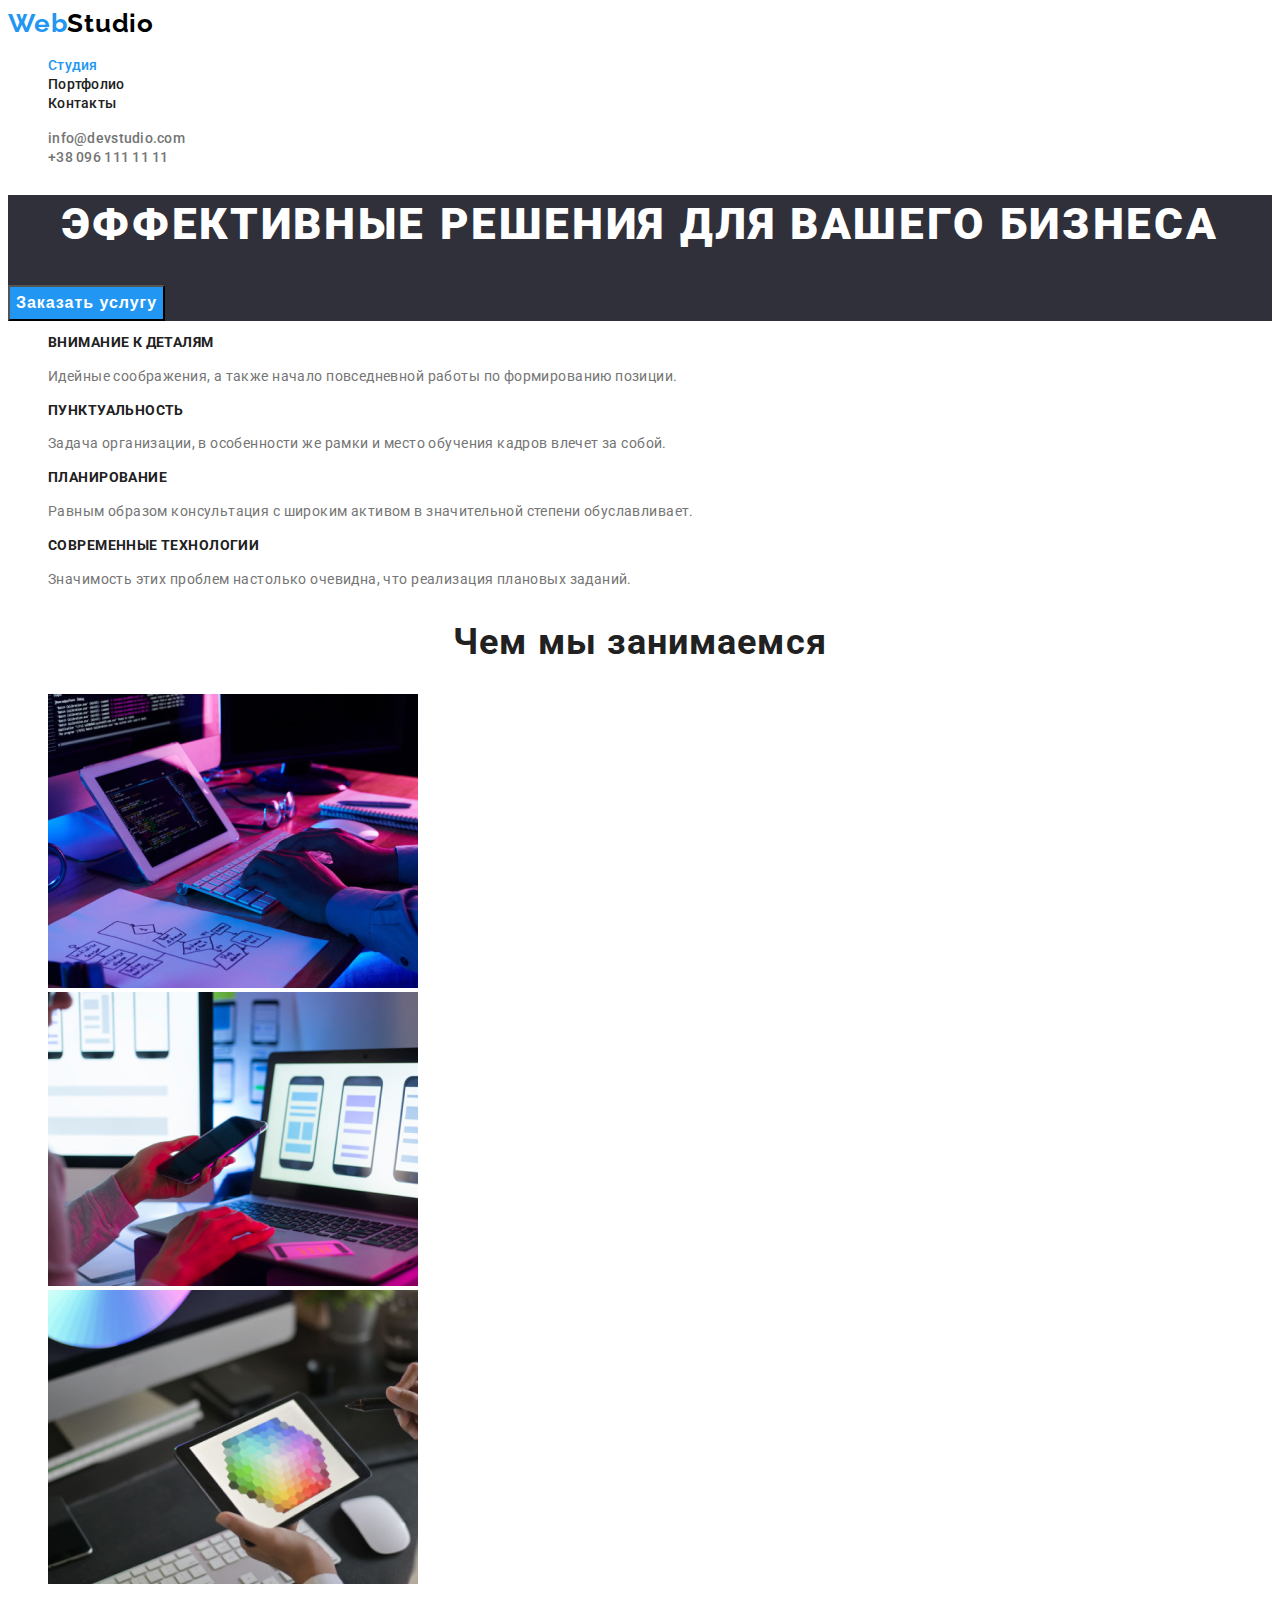
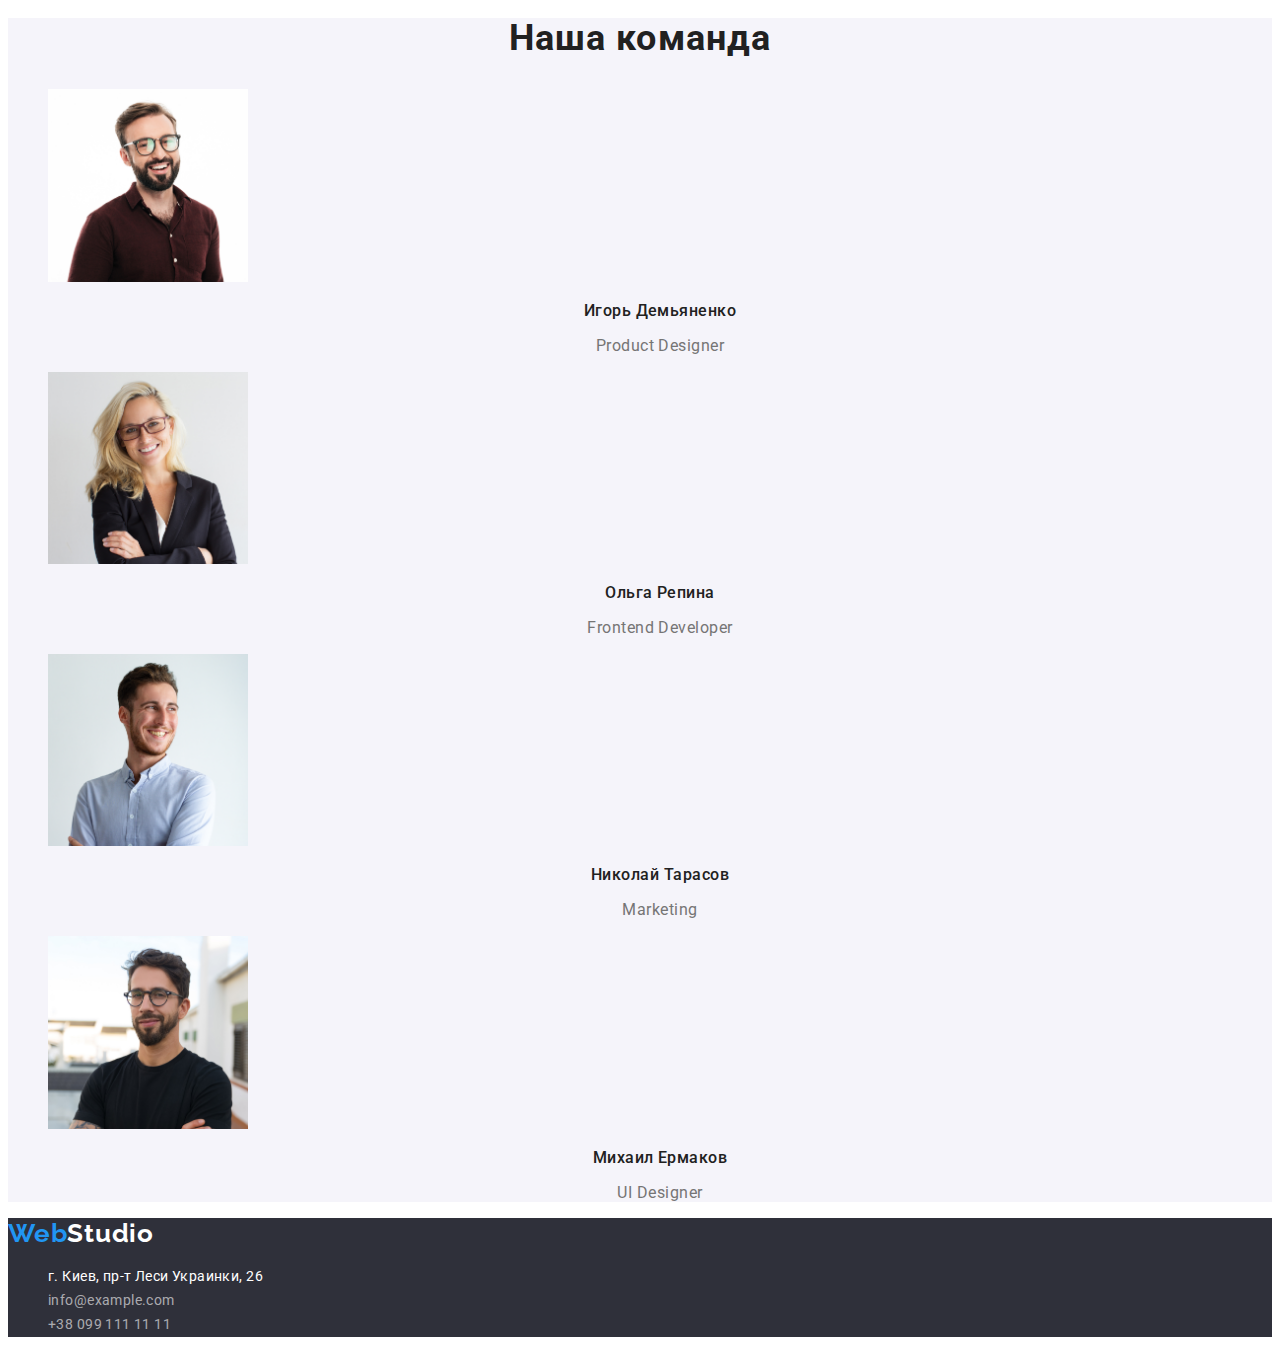
<file: homework2/index.html>
<!DOCTYPE html>
<html lang="en">
<head>
    <meta charset="UTF-8">
    <meta name="viewport" content="width=device-width, initial-scale=1.0">
    <link rel="stylesheet" href="./css/style.css">
    <link href="https://fonts.googleapis.com/css2?family=Raleway:wght@700&family=Roboto:wght@400;500;700;900&display=swap"
        rel="stylesheet">
    <title>homework1</title>
</head>
<body>
    <header>
    <nav>
        <a href="#" class="logo"><span class="logo-studio">Web</span>Studio</a>
        
        <ul class="site-nav">
         <li><a href="#" class="link current">Студия</a></li>
         <li><a href="portfolio.html" class="link">Портфолио</a></li>
         <li><a href="#" class="link">Контакты</a></li>
        </ul>
    </nav>
        <ul class="site-nav">
            <li><a href="#" class="link-nav">info@devstudio.com</a></li>
            <li><a href="#" class="link-nav">+38 096 111 11 11</a></li>
        </ul>
     
    </header>
    <main>
        <section class="hero">
            <h1>Эффективные решения для вашего бизнеса</h1>
            <button class="button" type="button">Заказать услугу</button>
            
        </section>

       
       <!-- section about -->
        <section class="section">
            <ul class="section-title">
                <li>
                    <h3>Внимание к деталям</h3>
                    <p>Идейные соображения, а также начало повседневной работы по формированию позиции.</p>
                </li>            

                <li>
                        <h3>Пунктуальность</h3>
                        <p>Задача организации, в особенности же рамки и место обучения кадров влечет за собой.</p> 
                </li>
            
            <li>
                    <h3>Планирование</h3>
                    <p>Равным образом консультация с широким активом в значительной степени обуславливает.</p>
            </li>

            <li>
                    <h3>Современные технологии</h3>
                    <p>Значимость этих проблем настолько очевидна, что реализация плановых заданий.</p>
            </li>
        </ul>
                
                
                
        </section>

        <section class="section-about">
            
                <h2>Чем мы занимаемся</h2>
            <ul>
                <li><img src="./images/img1.jpg" alt="img1" width="370"></li>
                <li><img src="./images/img2.jpg" alt="img2" width="370"></li>
                <li><img src="./images/img3.jpg" alt="img3" width="370"></li>
            </ul>
                
        </section>
        
        <section class="section-team">
            <h2 class="team-title">Наша команда</h2>
            
            <ul class="team-list">
                <li>
                    <img src="./images/igor1.jpg" alt="Игорь Демьяненко" width="200">
                    
                        <h3>Игорь Демьяненко</h3>
                        <p>Product Designer</p>
                    
                </li>
                
                
                
                <li>
                    <img src="./images/olga2.jpg" alt="Ольга Репина" width="200">
                        <h3>Ольга Репина</h3>
                        <p>Frontend Developer</p>
                </li>
                
                
                
                <li>
                    <img src="./images/nikolay3.jpg" alt="Николай Тарасов" width="200">
                        <h3>Николай Тарасов</h3>
                        <p>Marketing</p>
                </li>
                
                
                
                <li>
                    <img src="./images/michail4.jpg" alt="Михаил Ермаков" width="200">
                        <h3>Михаил Ермаков</h3>
                        <p>UI Designer</p>
                </li>
            </ul>    
            
        </section>
    </main>
    <footer class="footer">
        <a href="/" class="logo"><span class="logo-studio">Web</span><span class="studio">Studio</span></a>
        <address class="address">
            <ul>
                <li><a href="#" class="link">г. Киев, пр-т Леси Украинки, 26</a></li>
                <li><a href="#" class="address-link">info@example.com</a></li>
                <li><a href="#" class="address-link">+38 099 111 11 11</a></li>
            </ul>
        </address>
    </footer>

    
    
    
</body>
</html>
</file>
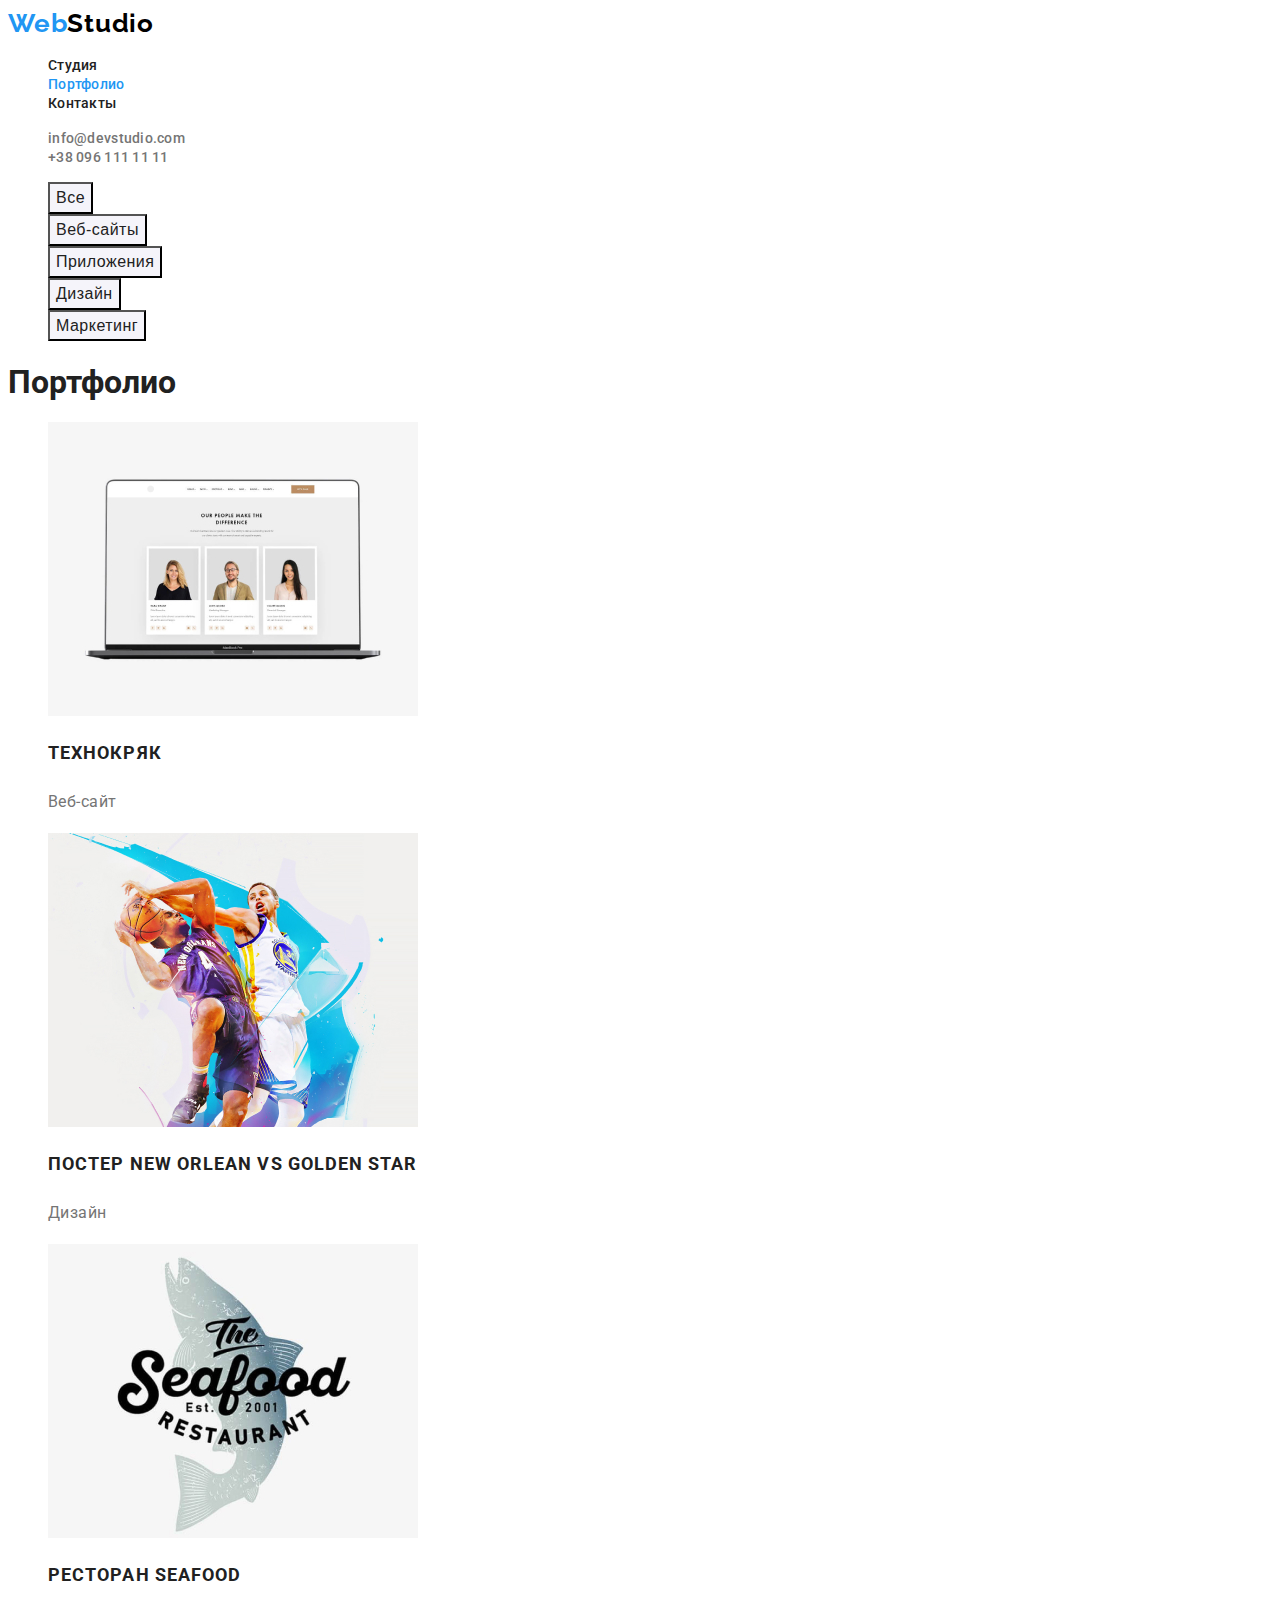
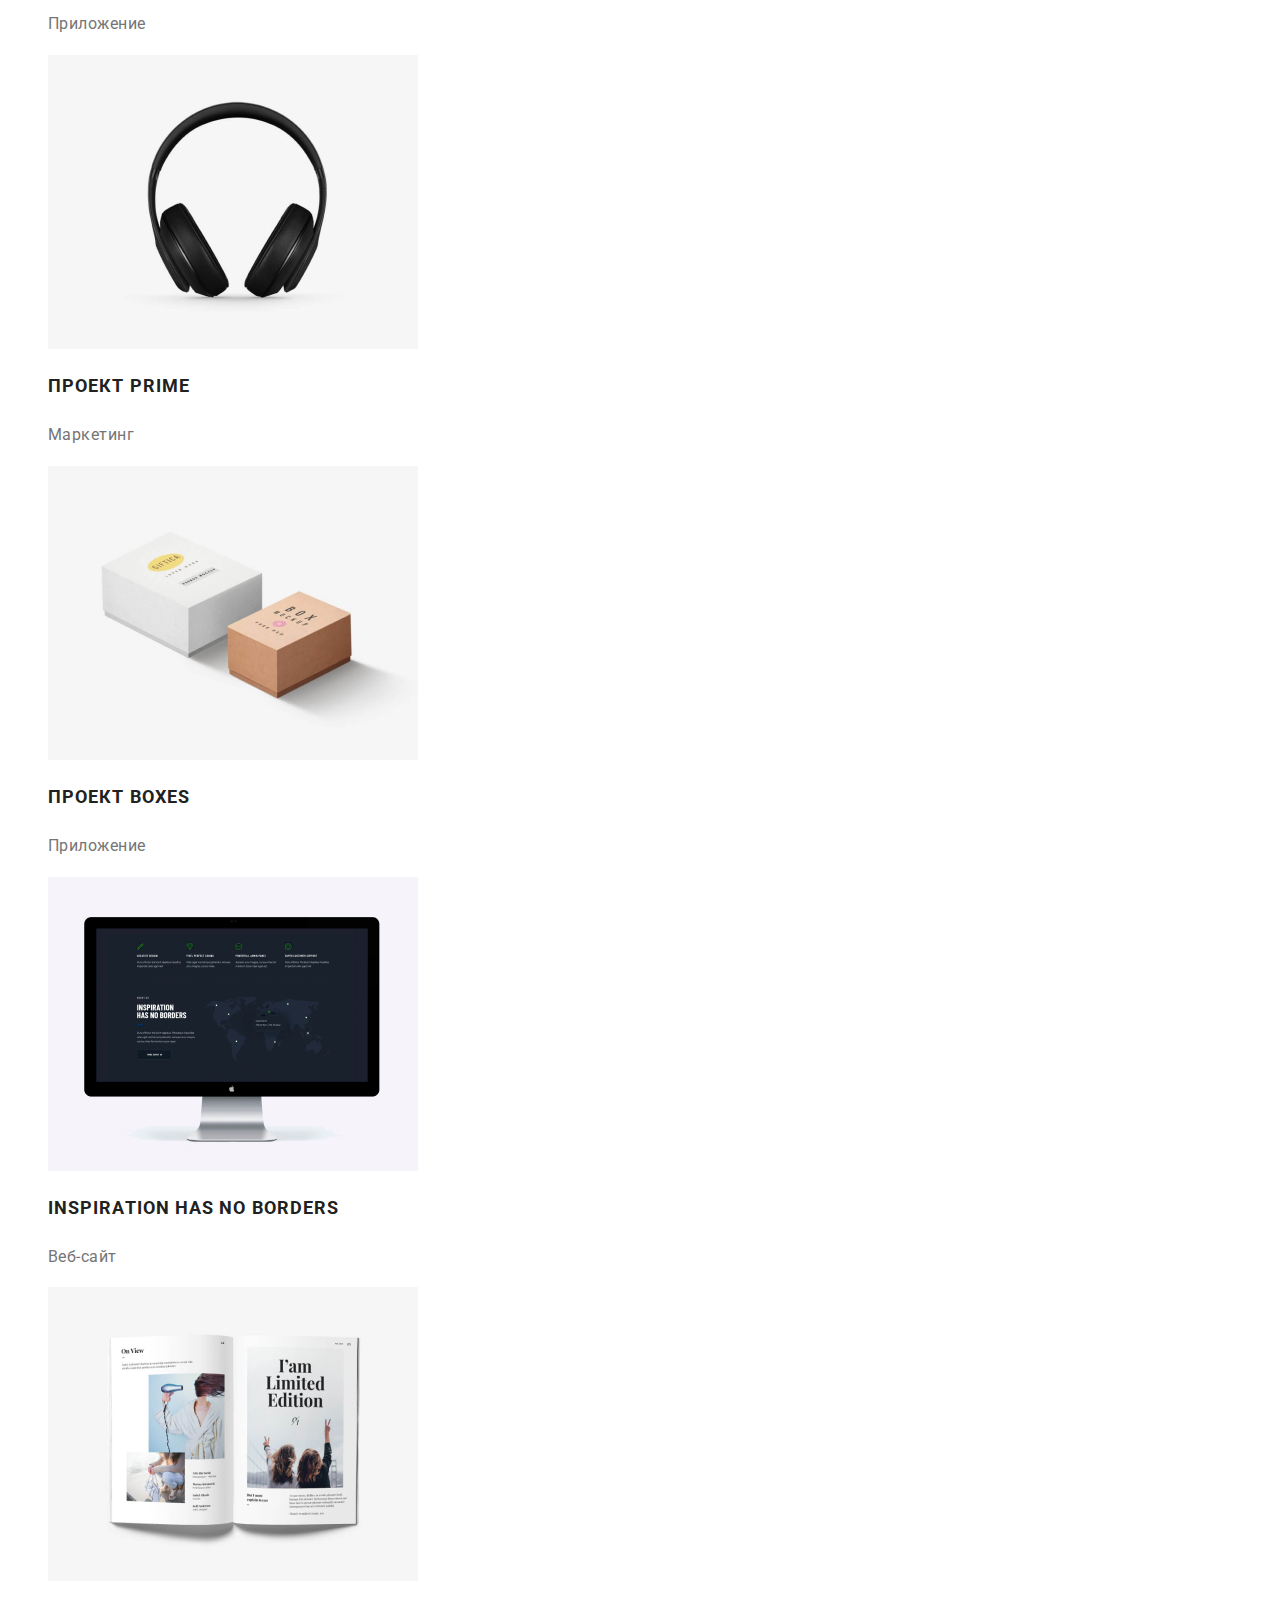
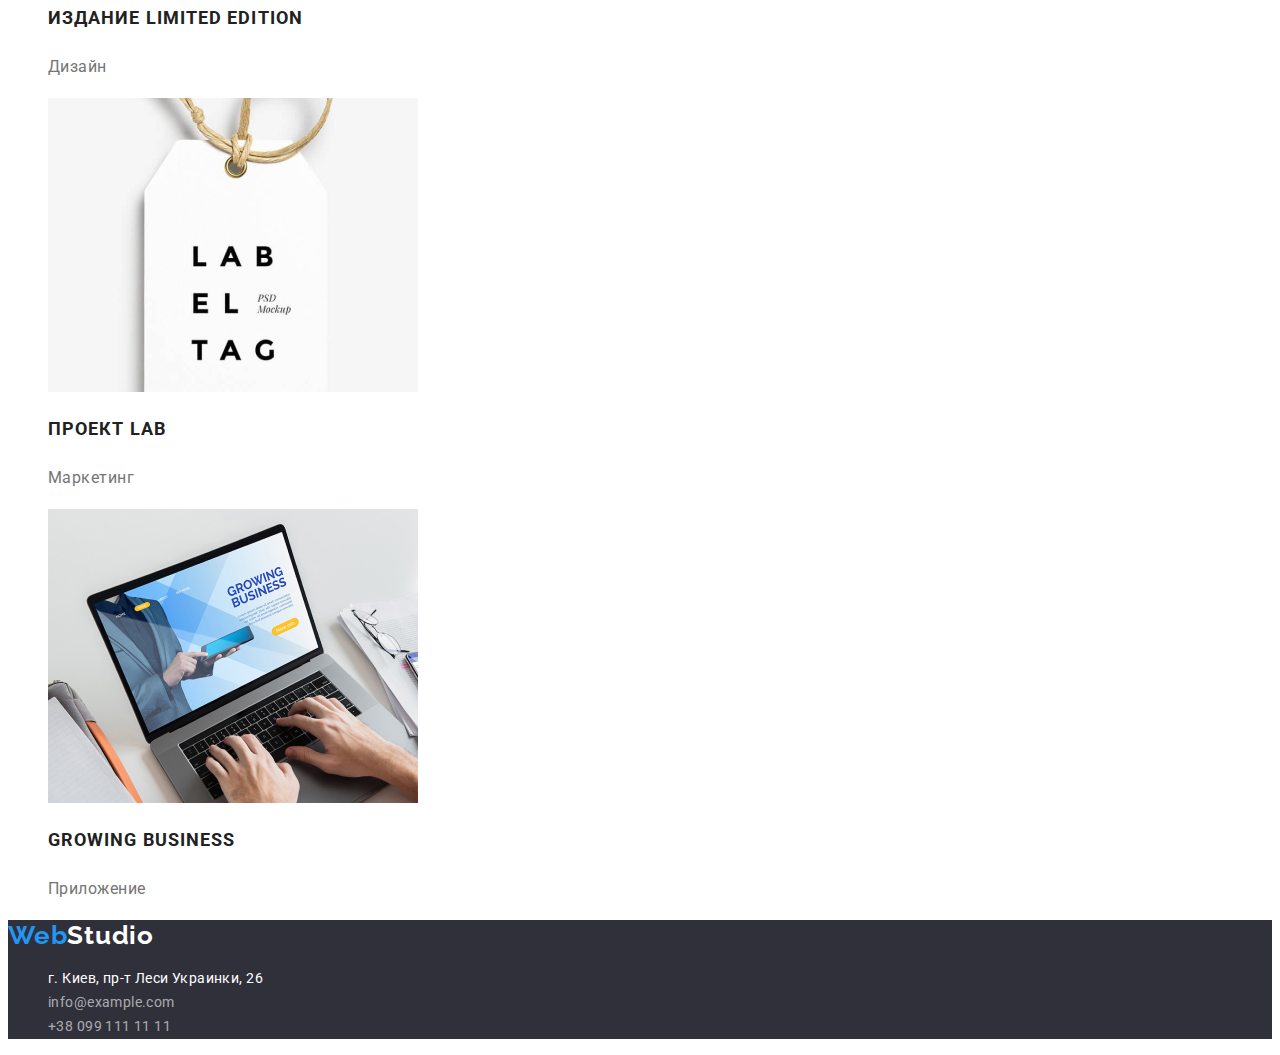
<file: homework2/portfolio.html>
<!DOCTYPE html>
<html lang="en">

<head>
    <meta charset="UTF-8">
    <meta name="viewport" content="width=device-width, initial-scale=1.0">
    <link rel="stylesheet" href="./css/style.css">
    <link href="https://fonts.googleapis.com/css2?family=Raleway:wght@700&family=Roboto:wght@400;500;700;900&display=swap"
        rel="stylesheet">
    <title>homework1</title>
</head>

<body>
    <header>
        <nav>
            <a href="#" class="logo"><span class="logo-studio">Web</span>Studio</a>

            <ul class="site-nav">
                <li><a href="index.html" class="link">Студия</a></li>
                <li><a href="#" class="link current">Портфолио</a></li>
                <li><a href="#" class="link">Контакты</a></li>
            </ul>
        </nav>
        <ul class="site-nav">
            <li><a href="#" class="link-nav">info@devstudio.com</a></li>
            <li><a href="#" class="link-nav">+38 096 111 11 11</a></li>
        </ul>

    </header>
    <main>
     
 
     
<section class="section-porfolio">
    <!-- buttons -->
    
        <ul>
            <li><button class="button-portfolio" type="button">Все</button></li>
            <li><button class="button-portfolio" type="button">Веб-сайты</button></li>
            <li><button class="button-portfolio" type="button">Приложения</button></li>
            <li><button class="button-portfolio" type="button">Дизайн</button></li>
            <li><button class="button-portfolio" type="button">Маркетинг</button></li>
        </ul>
    
    <!-- exampls -->
    <h1>Портфолио</h1>
    <ul class="section-title cards">
        <li>
          <a href="">
                <img src="./images/img11.jpg" alt="img11" width="370">
                <h2>Технокряк</h2>
                <p>Веб-сайт</p>
          </a>

        </li>
        <li>
            <a href="">
                <img src="./images/img22.jpg" alt="img22" width="370">
                <h2>Постер New Orlean vs Golden Star</h2>
                <p>Дизайн</p>

            </a>
        </li>
        <li>
            <a href="">
                <img src="./images/img33.jpg" alt="img33" width="370">
                <h2>Ресторан Seafood</h2>
                <p>Приложение</p>
            </a>
        </li>
        <li>
            <a href="">
                <img src="./images/img44.jpg" alt="img44" width="370">
                <h2>Проект Prime</h2>
                <p>Маркетинг</p>
            </a>    
        </li>
        <li>       
            <a href="">
                <img src="./images/img55.jpg" alt="img55" width="370">
                <h2>Проект Boxes</h2>
                <p>Приложение</p>
            </a>

       </li>
        <li>
            <a href="">
                <img src="./images/img66.jpg" alt="img66" width="370">
                <h2>Inspiration has no Borders</h2>
                <p>Веб-сайт</p>
            </a>
        </li>
        <li>
        <a href="">
            <img src="./images/img77.jpg" alt="img77" width="370">
            <h2>Издание Limited Edition</h2>
            <p>Дизайн</p>
        </a>
        </li>

        <li>
            <a href="">
                <img src="./images/img88.jpg" alt="img88" width="370">
                <h2>Проект LAB</h2>
                <p>Маркетинг</p>
            </a>     
        </li>

        <li>
            <a href="">
                <img src="./images/img99.jpg" alt="img99" width="370">
                <h2>Growing Business</h2>
                <p>Приложение</p>
            </a>
        </li>
    </ul>
</section>



    </main>
    <footer class="footer">
        <a href="/" class="logo"><span class="logo-studio">Web</span><span class="studio">Studio</span></a>
        <address class="address">
            <ul>
                <li><a href="#" class="link">г. Киев, пр-т Леси Украинки, 26</a></li>
                <li><a href="#" class="address-link">info@example.com</a></li>
                <li><a href="#" class="address-link">+38 099 111 11 11</a></li>
            </ul>
        </address>
    </footer>


</body>

</html>
</file>
<file: homework2/css/style.css>
/* цвет основного текста #212121 */
/* вторичный цвет #757575 * /
/*белый #ffffff*/
/* цвет активности #2196F3 */
:root {
  --primary-text-color: #212121;
  --title-text-color: #757575;
  --accent-color: #2196f3;
  --primary-white-color: #ffffff;
  --main-bg-color: #f5f4fa;
  --second-bg-color: #2f303a;
  --transparency-color: rgba(255, 255, 255, 0.6);
}

body {
  background-color: var(--primary-white-color);
  color: var(--primary-text-color);
  font-family: roboto, sans-serif;
  font-style: normal;
}

ul {
  list-style: none;
}

a {
  text-decoration: none;
}
/* logo */
.logo {
  color: black;
  font-weight: 700;
  font-size: 26px;
  line-height: 1.19;
  letter-spacing: 0.03em;
  font-family: raleway, sans-serif;
}
.logo-studio {
  color: var(--accent-color);
}
/* site nav*/

.site-nav .link {
  color: var(--primary-text-color);

  font-weight: 500;
  font-size: 14px;
  line-height: 1.14;
  letter-spacing: 0.02em;
}

.site-nav .link:hover,
.site-nav .link:focus {
  color: var(--accent-color);
}

.link-nav {
  color: var(--title-text-color);
  font-weight: 500;
  font-size: 14px;
  line-height: 16px;
  letter-spacing: 0.02em;
}
.link-nav:hover,
.link-nav:focus {
  color: var(--accent-color);
}

.site-nav .link.current {
  color: var(--accent-color);
}
/* hero */

.hero,
.footer {
  background-color: #2f303a;
}
.hero h1 {
  color: var(--primary-white-color);
  font-weight: 900;
  font-size: 44px;
  line-height: 1.36;
  text-align: center;
  letter-spacing: 0.06em;
  text-transform: uppercase;
}
.button {
  color: var(--primary-white-color);
  background-color: var(--accent-color);
  font-weight: 700;
  font-size: 16px;
  line-height: 1.87;
  display: flex;
  align-items: center;
  text-align: center;
  letter-spacing: 0.06em;
}
.button:focus,
.button:hover {
  color: wheat;
}

/* section about*/

.section {
  font-size: 14px;
}
.section-title h3,
.section-title h2 {
  color: var(--primary-text-color);
  font-weight: 700;
  font-size: 14px;
  line-height: 1.14;
  letter-spacing: 0.03em;
  text-transform: uppercase;
}

.section-title p {
  color: var(--title-text-color);
  font-weight: 400;
  font-size: 14px;
  line-height: 1.71;
  letter-spacing: 0.03em;
}

/* section-about */
.section-about > h2 {
  font-size: 36px;
  line-height: 1.16;
  text-align: center;
  letter-spacing: 0.03em;
}

/* section team */
.section-team {
  background-color: var(--main-bg-color);
}
.section-team .team-title {
  font-weight: 700;
  font-size: 36px;
  line-height: 1.16;
  text-align: center;
  letter-spacing: 0.03em;
}

.team-list h3 {
  font-weight: 500;
  font-size: 16px;
  line-height: 1.18;
  text-align: center;
  letter-spacing: 0.03em;
}
.team-list p {
  font-weight: 400;
  font-size: 16px;
  line-height: 1.18;
  text-align: center;
  letter-spacing: 0.03em;
}

.team-list p {
  color: var(--title-text-color);
}

/* .team-list li {
  display: inline-block;
} */

/* address */

.address .link {
  color: var(--primary-white-color);
  font-weight: 400;
  font-size: 14px;
  line-height: 1.71;
  letter-spacing: 0.03em;
}
.address-link {
  color: var(--transparency-color);
  font-weight: 400;
  font-size: 14px;
  line-height: 1.71;
  letter-spacing: 0.03em;
}
.address {
  font-style: normal;
}

/* PORTFOLIO */

.button-portfolio {
  color: var(--primary-text-color);
  background-color: #f5f4fa;
  font-weight: 500;
  font-size: 16px;
  line-height: 1.62;
  text-align: center;
  letter-spacing: 0.03em;
}
.button-portfolio:focus {
  color: var(--accent-color);
}

.button-portfolio:hover {
  background-color: var(--accent-color);
  color: var(--primary-white-color);
}

/* exampls */
.cards h2 {
  font-weight: 700;
  font-size: 18px;
  line-height: 2;
  letter-spacing: 0.06em;
}

.cards p {
  font-weight: 400;
  font-size: 16px;
  line-height: 1.87;
  letter-spacing: 0.03em;
}
.studio {
  color: var(--primary-white-color);
}
</file>
